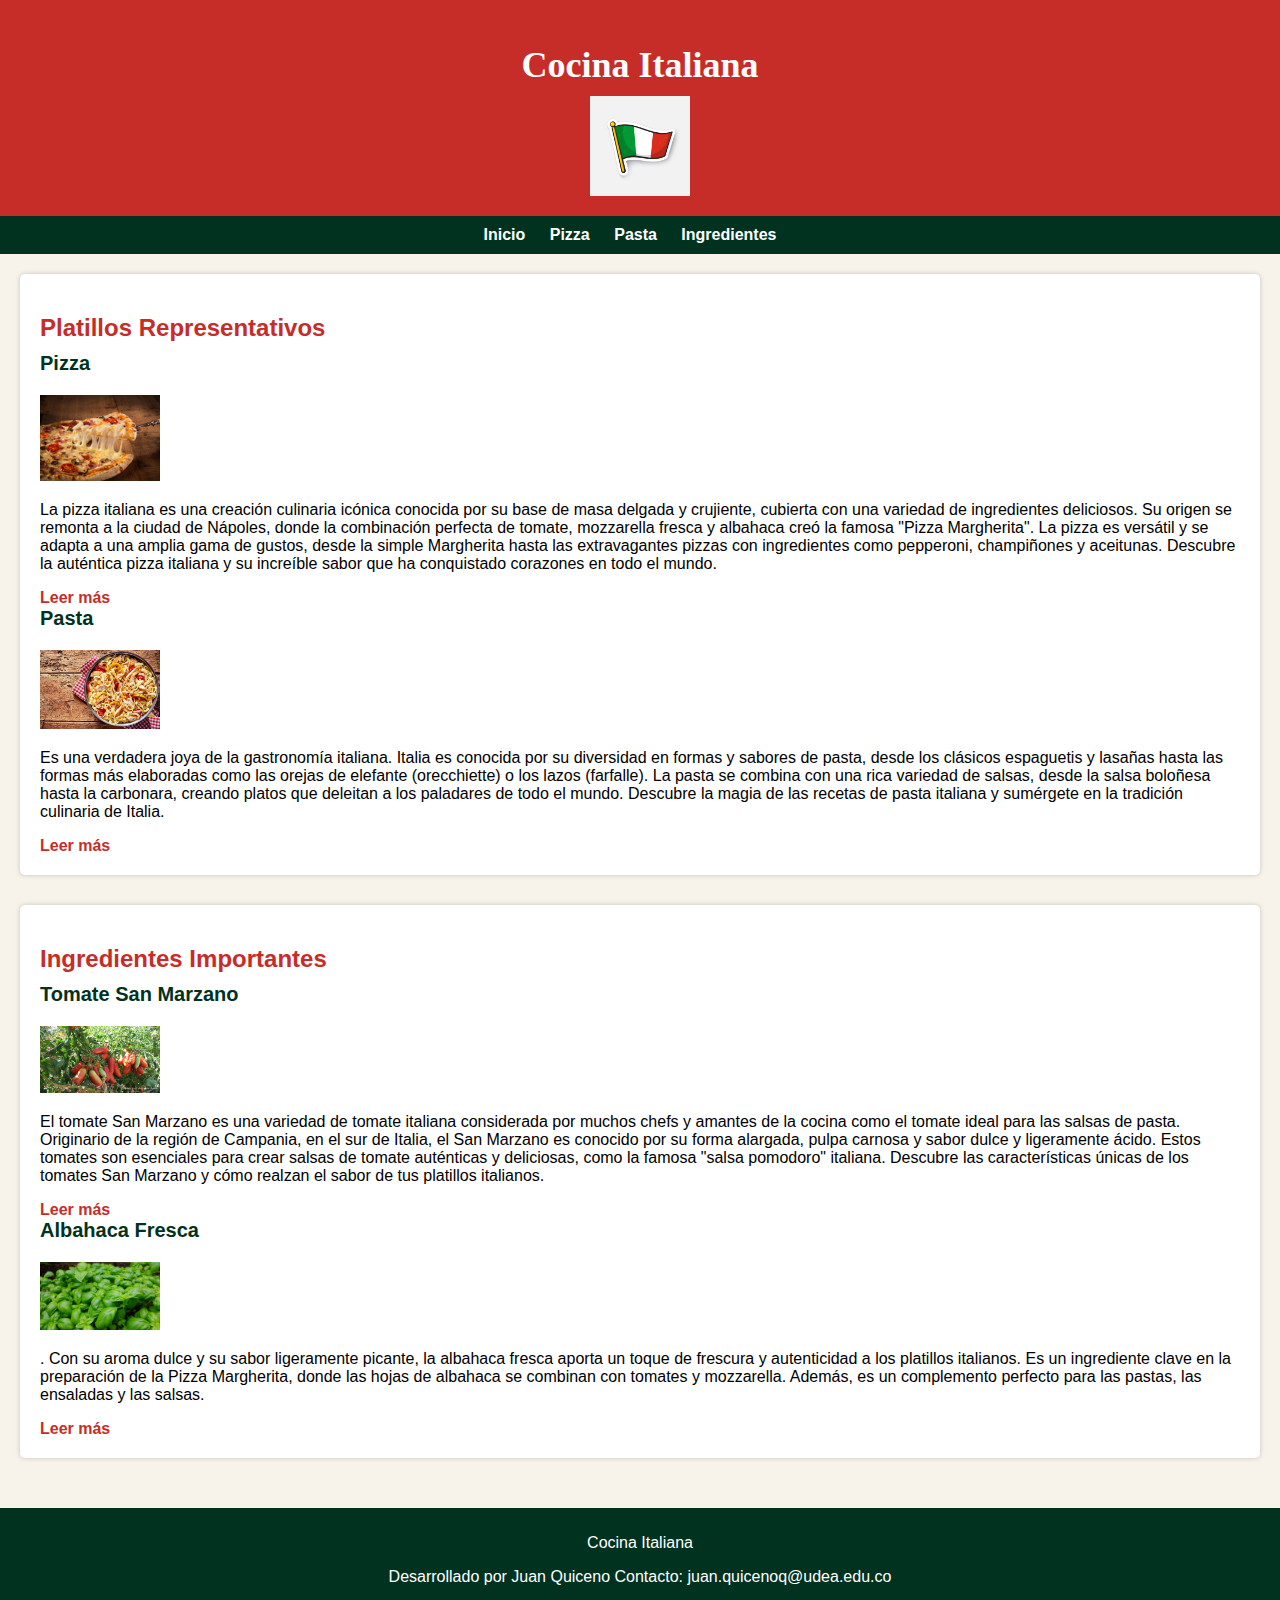
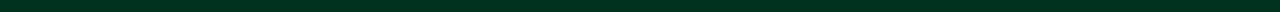
<file: Index.html>
<!DOCTYPE html>
<html lang="es">
<head>
    <meta charset="UTF-8">
    <meta name="viewport" content="width=device-width, initial-scale=1.0">
    <link rel="stylesheet" href="css/style.css">
    <title>Cocina Italiana</title>
</head>
<body>
    <header>
        <h1>Cocina Italiana</h1>
        <img src="img/italia.jpg" alt="Italia" id="italia-image">
    </header>
    <nav>
        <ul>
            <li><a href="index.html">Inicio</a></li>
            <li><a href="pizza.html">Pizza</a></li>
            <li><a href="pasta.html">Pasta</a></li>
            <li><a href="ingredientes.html">Ingredientes</a></li>
        </ul>
    </nav>
    <main>
        <section>
            <h2>Platillos Representativos</h2>
            <article>
                <h3>Pizza</h3>
                <div class="item">
                    <img src="img/pizza.jpg" alt="Pizza" class="medium-image">
                </div>
                <p>La pizza italiana es una creación culinaria icónica conocida por su base de masa delgada y crujiente, cubierta con una variedad de ingredientes deliciosos. Su origen se remonta a la ciudad de Nápoles, donde la combinación perfecta de tomate, mozzarella fresca y albahaca creó la famosa "Pizza Margherita". La pizza es versátil y se adapta a una amplia gama de gustos, desde la simple Margherita hasta las extravagantes pizzas con ingredientes como pepperoni, champiñones y aceitunas. Descubre la auténtica pizza italiana y su increíble sabor que ha conquistado corazones en todo el mundo.</p>
                <a href="pizza.html">Leer más</a>
            </article>
            <article>
                <h3>Pasta</h3>
                <div class="item">
                    <img src="img/pasta.jpg" alt="Pasta" class="medium-image">
                </div>
                <p>Es una verdadera joya de la gastronomía italiana. Italia es conocida por su diversidad en formas y sabores de pasta, desde los clásicos espaguetis y lasañas hasta las formas más elaboradas como las orejas de elefante (orecchiette) o los lazos (farfalle). La pasta se combina con una rica variedad de salsas, desde la salsa boloñesa hasta la carbonara, creando platos que deleitan a los paladares de todo el mundo. Descubre la magia de las recetas de pasta italiana y sumérgete en la tradición culinaria de Italia.</p>
                <a href="pasta.html">Leer más</a>
            </article>
        </section>
        <section>
            <h2>Ingredientes Importantes</h2>
            <article>
                <h3>Tomate San Marzano</h3>
                <div class="item">
                    <img src="img/tomate.jpg" alt="Tomate San Marzano" class="medium-image">
                </div>
                <p>El tomate San Marzano es una variedad de tomate italiana considerada por muchos chefs y amantes de la cocina como el tomate ideal para las salsas de pasta. Originario de la región de Campania, en el sur de Italia, el San Marzano es conocido por su forma alargada, pulpa carnosa y sabor dulce y ligeramente ácido. Estos tomates son esenciales para crear salsas de tomate auténticas y deliciosas, como la famosa "salsa pomodoro" italiana. Descubre las características únicas de los tomates San Marzano y cómo realzan el sabor de tus platillos italianos.</p>
                <a href="ingredientes.html">Leer más</a>
            </article>
            <article>
                <h3>Albahaca Fresca</h3>
                <div class="item">
                    <img src="img/albahaca.jpg" alt="Albahaca Fresca" class="medium-image">
                </div>
                <p>. Con su aroma dulce y su sabor ligeramente picante, la albahaca fresca aporta un toque de frescura y autenticidad a los platillos italianos. Es un ingrediente clave en la preparación de la Pizza Margherita, donde las hojas de albahaca se combinan con tomates y mozzarella. Además, es un complemento perfecto para las pastas, las ensaladas y las salsas.</p>
                <a href="ingredientes.html">Leer más</a>
            </article>
        </section>
    </main>
    <footer>
        <p>Cocina Italiana</p>
        <p>Desarrollado por Juan Quiceno Contacto: juan.quicenoq@udea.edu.co</p>
    </footer>
</body>
</html>
</file>
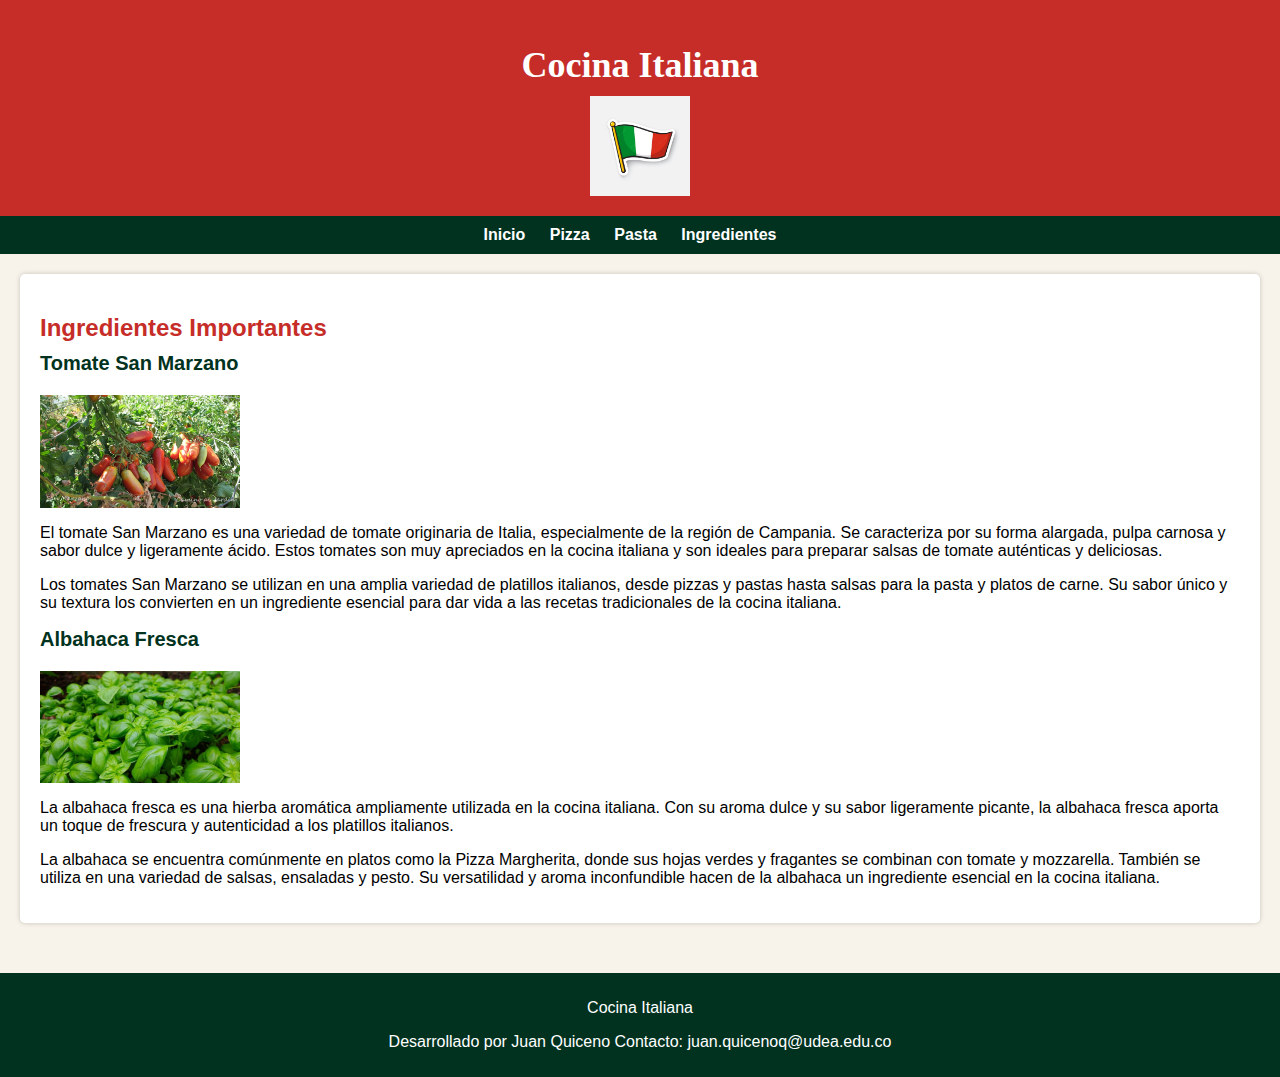
<file: ingredientes.html>
<!DOCTYPE html>
<html lang="es">
<head>
    <meta charset="UTF-8">
    <meta name="viewport" content="width=device-width, initial-scale=1.0">
    <link rel="stylesheet" href="css/style.css">
    <title>Cocina Italiana</title>
</head>
<body>
    <header>
        <h1>Cocina Italiana</h1>
        <img src="img/italia.jpg" alt="Italia" id="italia-image">
    </header>
    <nav>
        <ul>
            <li><a href="index.html">Inicio</a></li>
            <li><a href="pizza.html">Pizza</a></li>
            <li><a href="pasta.html">Pasta</a></li>
            <li><a href="ingredientes.html">Ingredientes</a></li>
        </ul>
    </nav>
    <main>
        <section>
            <h2>Ingredientes Importantes</h2>
            <article>
                <h3>Tomate San Marzano</h3>
                <div class="ingredient-image">
                    <img src="img/tomate.jpg" alt="Tomate San Marzano">
                </div>
                <p>El tomate San Marzano es una variedad de tomate originaria de Italia, especialmente de la región de Campania. Se caracteriza por su forma alargada, pulpa carnosa y sabor dulce y ligeramente ácido. Estos tomates son muy apreciados en la cocina italiana y son ideales para preparar salsas de tomate auténticas y deliciosas.</p>
                <p>Los tomates San Marzano se utilizan en una amplia variedad de platillos italianos, desde pizzas y pastas hasta salsas para la pasta y platos de carne. Su sabor único y su textura los convierten en un ingrediente esencial para dar vida a las recetas tradicionales de la cocina italiana.</p>
            </article>
            <article>
                <h3>Albahaca Fresca</h3>
                <div class="ingredient-image">
                    <img src="img/albahaca.jpg" alt="Albahaca Fresca">
                </div>
                <p>La albahaca fresca es una hierba aromática ampliamente utilizada en la cocina italiana. Con su aroma dulce y su sabor ligeramente picante, la albahaca fresca aporta un toque de frescura y autenticidad a los platillos italianos.</p>
                <p>La albahaca se encuentra comúnmente en platos como la Pizza Margherita, donde sus hojas verdes y fragantes se combinan con tomate y mozzarella. También se utiliza en una variedad de salsas, ensaladas y pesto. Su versatilidad y aroma inconfundible hacen de la albahaca un ingrediente esencial en la cocina italiana.</p>
            </article>
        </section>
    </main>
    <footer>
        <p>Cocina Italiana</p>
        <p>Desarrollado por Juan Quiceno Contacto: juan.quicenoq@udea.edu.co</p>
    </footer>
</body>
</html>
</file>
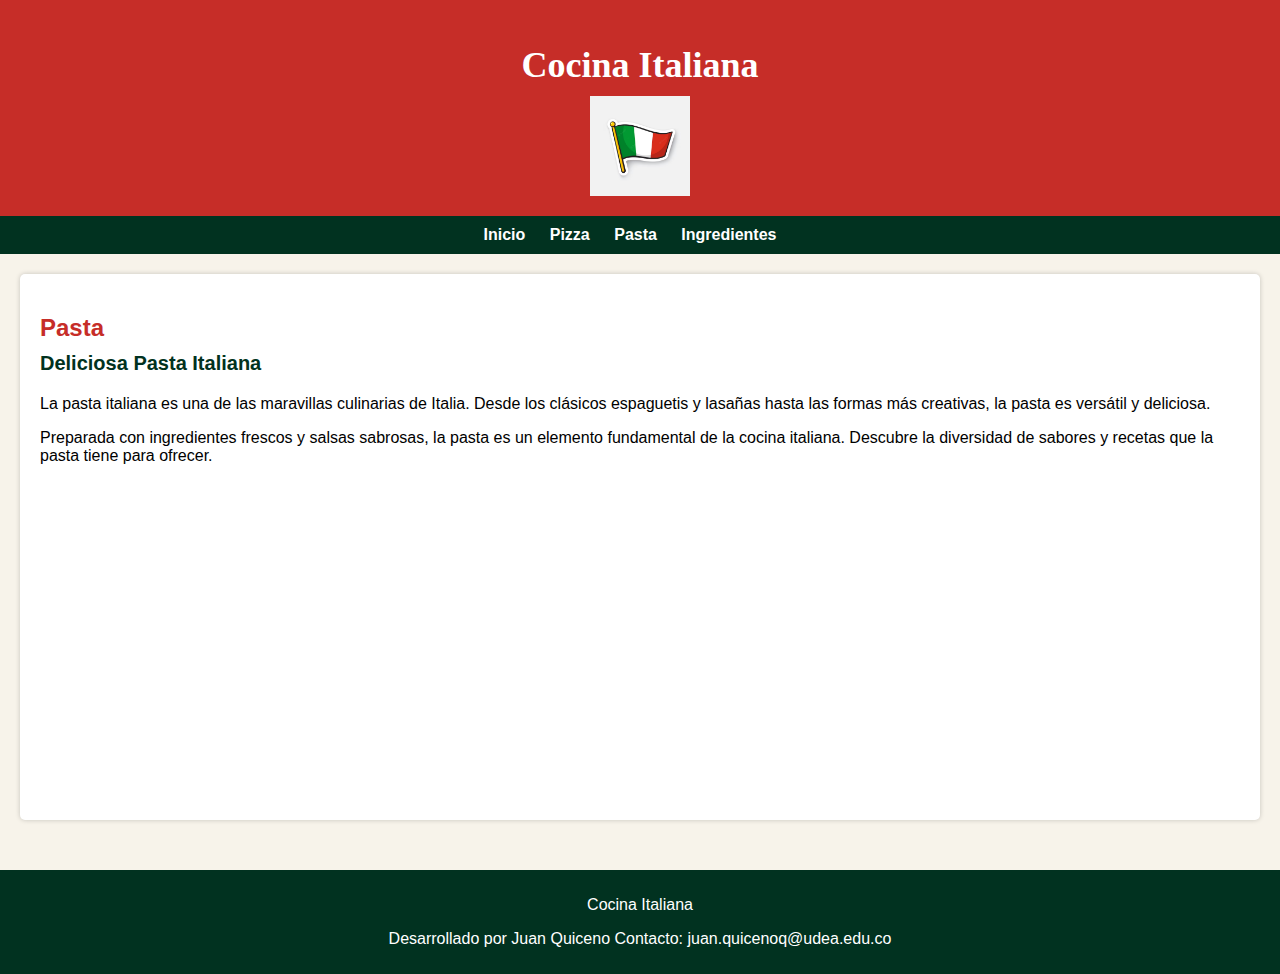
<file: pasta.html>
<!DOCTYPE html>
<html lang="es">
<head>
    <meta charset="UTF-8">
    <meta name="viewport" content="width=device-width, initial-scale=1.0">
    <link rel="stylesheet" href="css/style.css">
    <title>Cocina Italiana</title>
</head>
<body>
    <header>
        <h1>Cocina Italiana</h1>
        <img src="img/italia.jpg" alt="Italia" id="italia-image">
    </header>
    <nav>
        <ul>
            <li><a href="index.html">Inicio</a></li>
            <li><a href="pizza.html">Pizza</a></li>
            <li><a href="pasta.html">Pasta</a></li>
            <li><a href="ingredientes.html">Ingredientes</a></li>
        </ul>
    </nav>
    <main>
        <section>
            <h2>Pasta</h2>
            <article>
                <h3>Deliciosa Pasta Italiana</h3>
                <p>La pasta italiana es una de las maravillas culinarias de Italia. Desde los clásicos espaguetis y lasañas hasta las formas más creativas, la pasta es versátil y deliciosa.</p>
                <p>Preparada con ingredientes frescos y salsas sabrosas, la pasta es un elemento fundamental de la cocina italiana. Descubre la diversidad de sabores y recetas que la pasta tiene para ofrecer.</p>

                <iframe width="560" height="315" src="https://www.youtube.com/watch?v=AbOdf_nnFbU&ab_channel=MayEntuCocina" frameborder="0" allowfullscreen></iframe>

            </article>
        </section>
    </main>
    <footer>
        <p>Cocina Italiana</p>
        <p>Desarrollado por Juan Quiceno Contacto: juan.quicenoq@udea.edu.co</p>
    </footer>
</body>
</html>
</file>
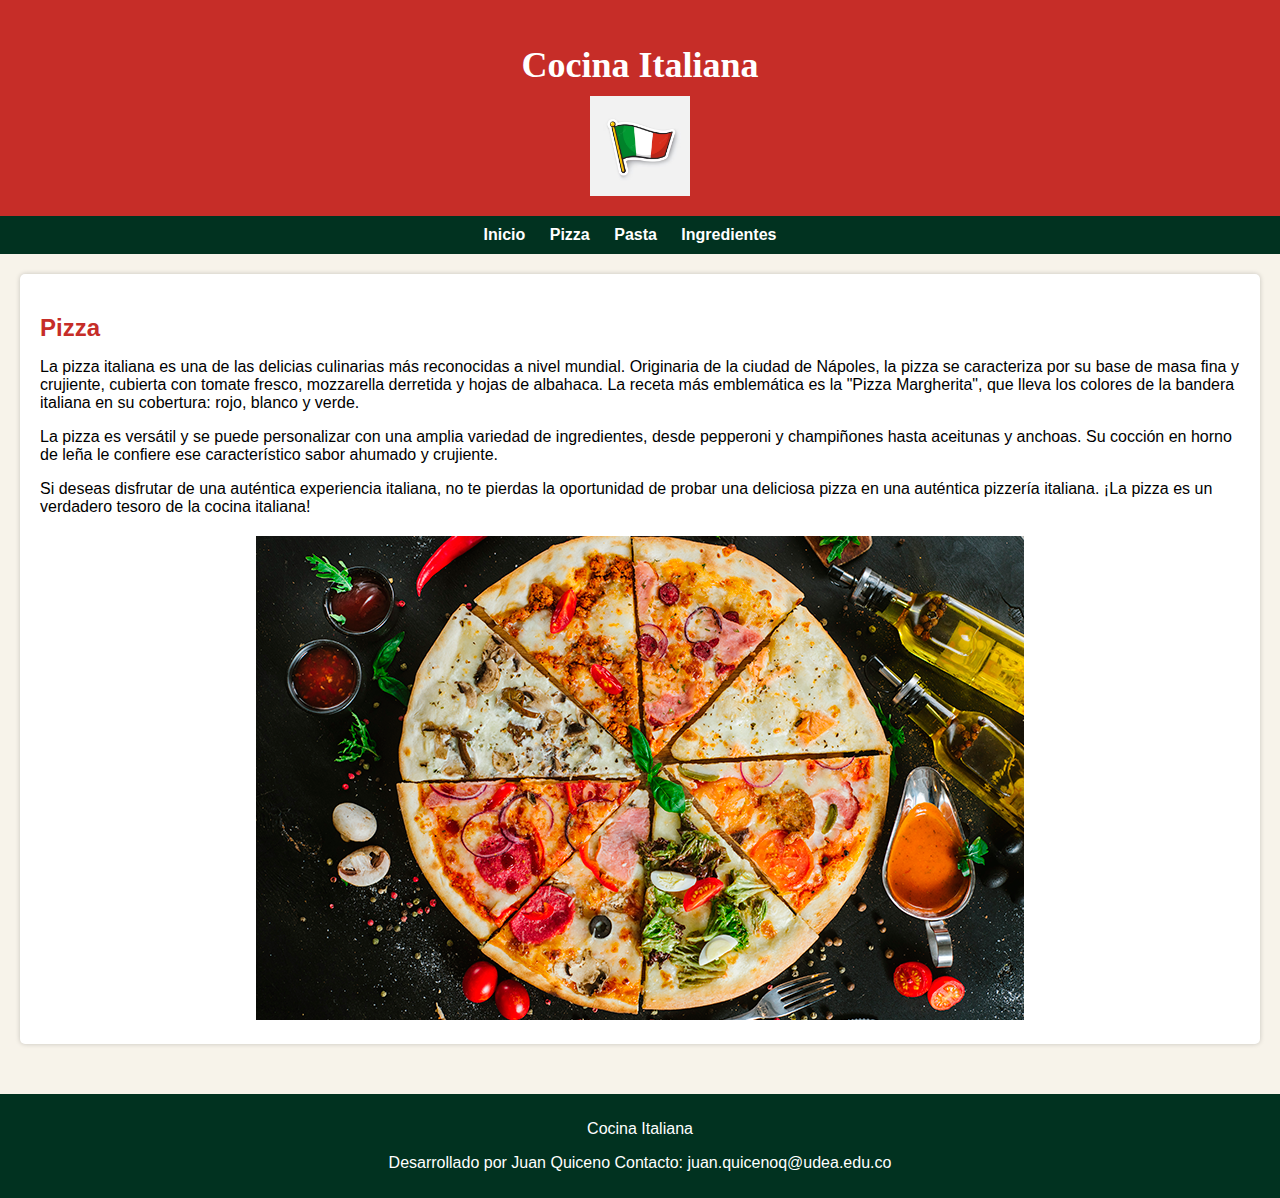
<file: pizza.html>
<!DOCTYPE html>
<html lang="es">
<head>
    <meta charset="UTF-8">
    <meta name="viewport" content="width=device-width, initial-scale=1.0">
    <link rel="stylesheet" href="css/style.css">
    <title>Cocina Italiana</title>
</head>
<body>
    <header>
        <h1>Cocina Italiana</h1>
        <img src="img/italia.jpg" alt="Italia" id="italia-image">
    </header>
    <nav>
        <ul>
            <li><a href="index.html">Inicio</a></li>
            <li><a href="pizza.html">Pizza</a></li>
            <li><a href="pasta.html">Pasta</a></li>
            <li><a href="ingredientes.html">Ingredientes</a></li>
        </ul>
    </nav>
    <main>
        <section>
            <h2>Pizza</h2>
            <article>
                <p>La pizza italiana es una de las delicias culinarias más reconocidas a nivel mundial. Originaria de la ciudad de Nápoles, la pizza se caracteriza por su base de masa fina y crujiente, cubierta con tomate fresco, mozzarella derretida y hojas de albahaca. La receta más emblemática es la "Pizza Margherita", que lleva los colores de la bandera italiana en su cobertura: rojo, blanco y verde.</p>
                <p>La pizza es versátil y se puede personalizar con una amplia variedad de ingredientes, desde pepperoni y champiñones hasta aceitunas y anchoas. Su cocción en horno de leña le confiere ese característico sabor ahumado y crujiente.</p>
                <p>Si deseas disfrutar de una auténtica experiencia italiana, no te pierdas la oportunidad de probar una deliciosa pizza en una auténtica pizzería italiana. ¡La pizza es un verdadero tesoro de la cocina italiana!</p>
            </article>
            <div class="pizza-image">
                <img src="img/pizza2.jpg" alt="Pizza">
            </div>
        </section>
    </main>
    <footer>
        <p>Cocina Italiana</p>
        <p>Desarrollado por Juan Quiceno Contacto: juan.quicenoq@udea.edu.co</p>
    </footer>
</body>
</html>
</file>
<file: css/style.css>
body {
    font-family: 'Arial', sans-serif;
    margin: 0;
    padding: 0;
    background-color: #f7f3ea;
}

header {
    background-color: #c62d28;
    color: white;
    text-align: center;
    padding: 20px;
    position: relative; 
}

header h1 {
    font-family: 'Brush Script MT', cursive;
    font-size: 36px;
    margin-bottom: 10px;
}

#italia-image {
    max-width: 100px; 
    display: block; 
    margin: 0 auto; 
}


nav {
    background-color: #013220; 
    text-align: center;
    padding: 10px;
}

nav ul {
    list-style-type: none;
    margin: 0;
    padding: 0;
}

nav ul li {
    display: inline;
    margin-right: 20px;
}

nav ul li a {
    text-decoration: none;
    color: white;
    font-weight: bold;
}

main {
    padding: 20px;
}

section {
    margin-bottom: 30px;
    background-color: #fff; 
    padding: 20px;
    border-radius: 5px;
    box-shadow: 0px 0px 5px rgba(0, 0, 0, 0.2); 
}

section h2 {
    color: #c62d28; 
    font-size: 24px;
    margin-bottom: 10px;
}

article h3 {
    color: #013220; 
    font-size: 20px;
    margin-top: 0;
}

article p {
    font-size: 16px;
}

article a {
    color: #c62d28; 
    text-decoration: none;
    font-weight: bold;
}

.medium-image {
    max-width: 120px; 
}

.item {
    text-align: left; 
    margin-bottom: 20px; 
}

.item img {
    display: block; 
    margin-bottom: 10px; 
}

.pizza-image {
    text-align: center; 
    margin-top: 20px; 
}

.pizza-image img {
    max-width: 100%; 
}

.ingredient-image {
    text-align: left; 
    margin-top: 20px; 
}

.ingredient-image img {
    width: 200px; 
    display: block; 
}
footer {
    background-color: #013220; 
    color: white;
    text-align: center;
    padding: 10px;
}
</file>
